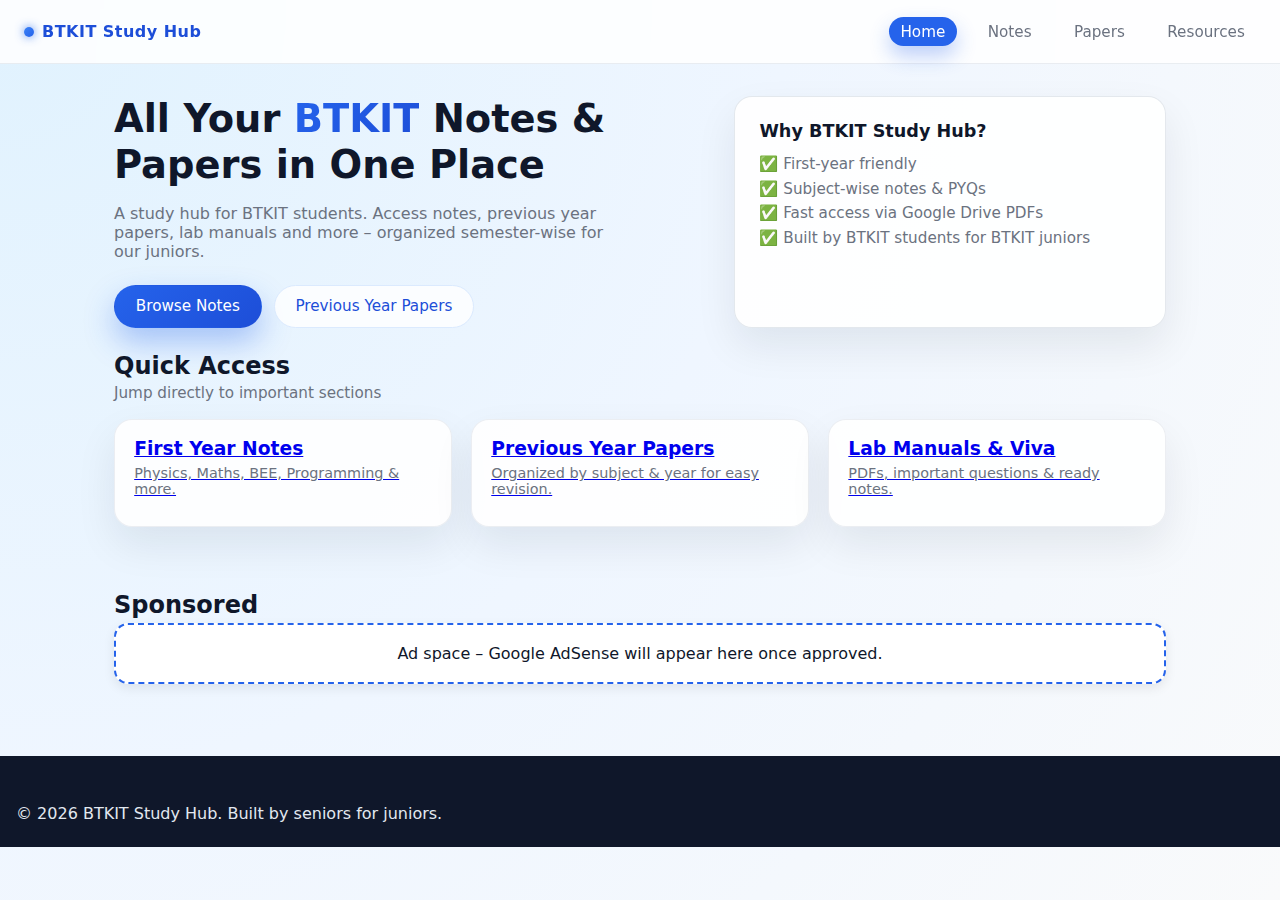
<file: index.html>
<!DOCTYPE html>
<html lang="en">
<head>
    <meta charset="UTF-8" />
    <meta name="viewport" content="width=device-width, initial-scale=1.0" />
    <title>BTKIT Study Hub | Home</title>
    <link rel="stylesheet" href="style.css" />
</head>
<body>
    <!-- Navbar -->
    <header class="navbar">
        <div class="nav-logo">
            <span class="logo-dot"></span>
            <span>BTKIT Study Hub</span>
        </div>
        <nav class="nav-links" id="navLinks">
            <a href="index.html" class="active">Home</a>
            <a href="notes.html">Notes</a>
            <a href="papers.html">Papers</a>
            <a href="resources.html">Resources</a>
        </nav>
        <button class="nav-toggle" id="navToggle">☰</button>
    </header>

    <!-- Hero Section -->
    <section class="hero">
        <div class="hero-content">
            <h1>All Your <span>BTKIT</span> Notes & Papers in One Place</h1>
            <p>
                A study hub for BTKIT students. Access notes, previous year
                papers, lab manuals and more – organized semester-wise for our juniors.
            </p>
            <div class="hero-buttons">
                <a href="notes.html" class="btn primary">Browse Notes</a>
                <a href="papers.html" class="btn outline">Previous Year Papers</a>
            </div>
        </div>
        <div class="hero-card">
            <h3>Why BTKIT Study Hub?</h3>
            <ul>
                <li>✅ First-year friendly</li>
                <li>✅ Subject-wise notes & PYQs</li>
                <li>✅ Fast access via Google Drive PDFs</li>
                <li>✅ Built by BTKIT students for BTKIT juniors</li>
            </ul>
        </div>
    </section>

    <!-- Quick Access Cards -->
    <section class="section">
        <h2 class="section-title">Quick Access</h2>
        <p class="section-subtitle">Jump directly to important sections</p>

        <div class="card-grid">
            <a href="notes.html" class="card">
                <h3>First Year Notes</h3>
                <p>Physics, Maths, BEE, Programming & more.</p>
            </a>

            <a href="papers.html" class="card">
                <h3>Previous Year Papers</h3>
                <p>Organized by subject & year for easy revision.</p>
                
            </a>

            <a href="resources.html" class="card">
                <h3>Lab Manuals & Viva</h3>
                <p>PDFs, important questions & ready notes.</p>
                
            </a>
        </div>
    </section>

    <!-- Ad Space (you’ll paste AdSense here later) -->
    <section class="section">
        <h2 class="section-title">Sponsored</h2>
        <div class="ad-box">
            <!-- When your site is ready & approved, paste AdSense code here -->
            <p>Ad space – Google AdSense will appear here once approved.</p>
        </div>
    </section>

    <!-- Footer -->
    <footer class="footer">
        <p>© <span id="year"></span> BTKIT Study Hub. Built by seniors for juniors.</p>
    </footer>

    <script src="script.js"></script>
</body>
</html>
</file>
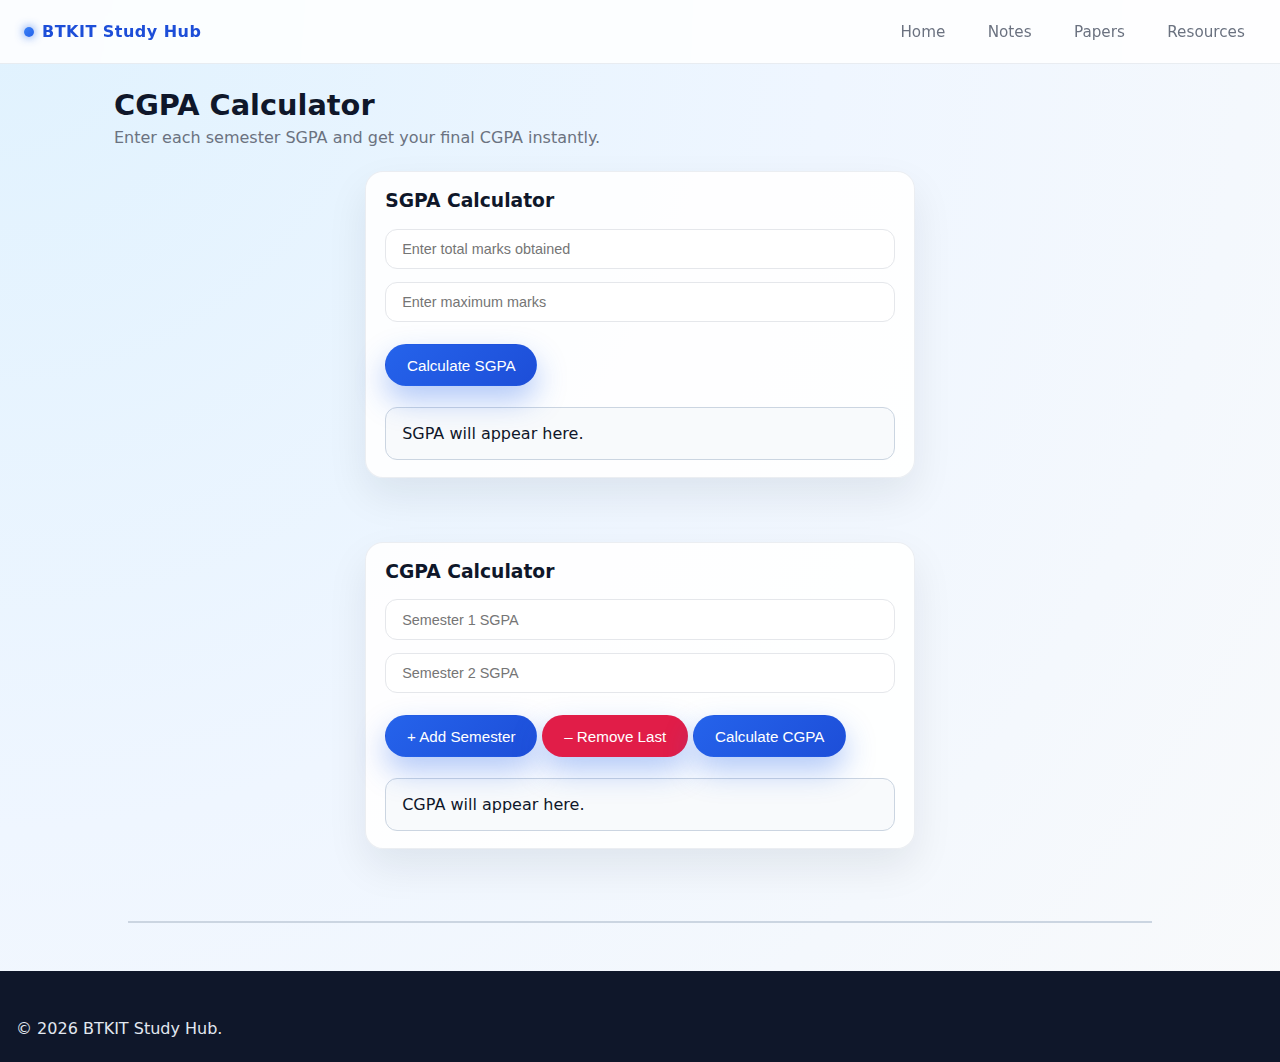
<file: cgpa2.html>
<!DOCTYPE html>
<html lang="en">
<head>
    <meta charset="UTF-8" />
    <meta name="viewport" content="width=device-width, initial-scale=1.0" />
    <title>CGPA Calculator | BTKIT Study Hub</title>
    <link rel="stylesheet" href="style.css" />
</head>

<body>

    <!-- Navbar -->
    <header class="navbar">
        <div class="nav-logo">
            <span class="logo-dot"></span>
            <span>BTKIT Study Hub</span>
        </div>

        <nav class="nav-links" id="navLinks">
            <a href="index.html">Home</a>
            <a href="notes.html">Notes</a>
            <a href="papers.html">Papers</a>
            <a href="resources.html">Resources</a>
        </nav>

        <button class="nav-toggle" id="navToggle">☰</button>
    </header>

    <!-- Page Header -->
    <section class="page-header">
        <h1>CGPA Calculator</h1>
        <p>Enter each semester SGPA and get your final CGPA instantly.</p>
    </section>

    <section class="section">
    <div class="card" style="max-width: 550px; margin:auto;">
        <h3 style="margin-bottom: 0.7rem;">SGPA Calculator</h3>

        <div>
            <input type="number" id="marksInput" class="cgpa-input" placeholder="Enter total marks obtained" min="0">
            <input type="number" id="maxMarksInput" class="cgpa-input" placeholder="Enter maximum marks" min="1">
        </div>

        <button class="btn primary" id="calcSgpaBtn" style="margin-top: 1rem;">
            Calculate SGPA
        </button>

        <div id="sgpaResult" class="cgpa-box" style="margin-top: 1.3rem; font-size: 1rem;">
            SGPA will appear here.
        </div>
    </div>
</section>

    <section class="section">
    <div class="card" style="max-width: 550px; margin: auto;">
        <h3 style="margin-bottom: 0.7rem;"> CGPA Calculator</h3>

        <div id="semesterInputs">
            <input type="number" class="cgpa-input" placeholder="Semester 1 SGPA" step="0.01" min="0" max="10">
            <input type="number" class="cgpa-input" placeholder="Semester 2 SGPA" step="0.01" min="0" max="10">
        </div>

        <button class="btn primary" id="addSemBtn" style="margin-top: 1rem;">+ Add Semester</button>
        <button class="btn primary" id="removeSemBtn" style="margin-top: 1rem; background:#e11d48;">– Remove Last</button>

        <button class="btn primary" id="calcBtn" style="margin-top: 1rem;">Calculate CGPA</button>

        <div id="resultBox" class="cgpa-box" style="margin-top: 1.3rem; font-size: 1rem;">
            CGPA will appear here.
        </div>
    </div>
</section>

<hr style="margin:3rem auto; width:80%; border:1px solid #cbd5e1;">




    <!-- Calculator Box -->
   
    <footer class="footer">
        <p>© <span id="year"></span> BTKIT Study Hub.</p>
    </footer>

    <!-- CGPA Calculator Script -->
        <script>
    const semesterInputs = document.getElementById("semesterInputs");
    const addSemBtn = document.getElementById("addSemBtn");
    const removeSemBtn = document.getElementById("removeSemBtn");
    const calcBtn = document.getElementById("calcBtn");
    const resultBox = document.getElementById("resultBox");

    const calcSgpaBtn = document.getElementById("calcSgpaBtn");
    const sgpaResult = document.getElementById("sgpaResult");

    const MAX_SEMESTERS = 8;

    // Add Semester
    addSemBtn.addEventListener("click", () => {
        const count = semesterInputs.children.length;

        if (count >= MAX_SEMESTERS) {
            alert("You can only add up to 8 semesters!");
            addSemBtn.disabled = true;
            return;
        }

        const input = document.createElement("input");
        input.type = "number";
        input.placeholder = `Semester ${count + 1} SGPA`;
        input.className = "cgpa-input";
        input.step = "0.01";
        input.min = "0";
        input.max = "10";

        semesterInputs.appendChild(input);

        if (semesterInputs.children.length >= MAX_SEMESTERS) {
            addSemBtn.disabled = true;
        }
    });

    // Remove last semester
    removeSemBtn.addEventListener("click", () => {
        const count = semesterInputs.children.length;

        if (count > 2) {
            semesterInputs.removeChild(semesterInputs.lastElementChild);
        } else {
            alert("Minimum 2 semesters required!");
        }

        addSemBtn.disabled = false;
    });

    // Calculate CGPA
    calcBtn.addEventListener("click", () => {
        const inputs = document.querySelectorAll(".cgpa-input");
        let sum = 0, count = 0;

        inputs.forEach(input => {
            const value = parseFloat(input.value);
            if (!isNaN(value) && value >= 0 && value <= 10) {
                sum += value;
                count++;
            }
        });

        if (count === 0) {
            resultBox.textContent = "Please enter valid SGPA values!";
            return;
        }

        const cgpa = (sum / count).toFixed(2);
        resultBox.textContent = `Your CGPA is: ${cgpa}`;
    });


    // SGPA Calculator
    calcSgpaBtn.addEventListener("click", () => {
        const marks = parseFloat(document.getElementById("marksInput").value);
        const maxMarks = parseFloat(document.getElementById("maxMarksInput").value);

        if (!marks || !maxMarks || marks < 0 || maxMarks <= 0) {
            sgpaResult.textContent = "Please enter valid marks!";
            return;
        }

        let percentage = (marks / maxMarks) * 100;
        let sgpa = (percentage / 10).toFixed(2); // Simple example

        if (sgpa > 10) sgpa = 10;

        sgpaResult.textContent = `Your SGPA is: ${sgpa}`;
    });
</script>

    <script src="script.js"></script>

    <!-- Additional CSS for input styling -->
    <style>
        .cgpa-input {
            width: 100%;
            padding: 0.7rem 1rem;
            margin: 0.4rem 0;
            border-radius: 12px;
            border: 1px solid var(--border-subtle);
            background: rgba(255, 255, 255, 0.9);
            outline: none;
            font-size: 0.9rem;
            transition: all 0.2s ease;
        }

        .cgpa-box {
    margin-top: 1.3rem;
    font-size: 1rem;
    padding: 1rem;
    border-radius: 12px;
    background: #f8fafc;
    border: 1px solid #cbd5e1;
    pointer-events: none; /* Important */
        }


        .btn[disabled] {
    opacity: .5;
    cursor: not-allowed;
        }

        .cgpa-input:focus {
            border-color: var(--primary);
            box-shadow: 0 0 0 3px rgba(37, 99, 235, 0.15);
        }
    </style>

</body>
</html>
</file>
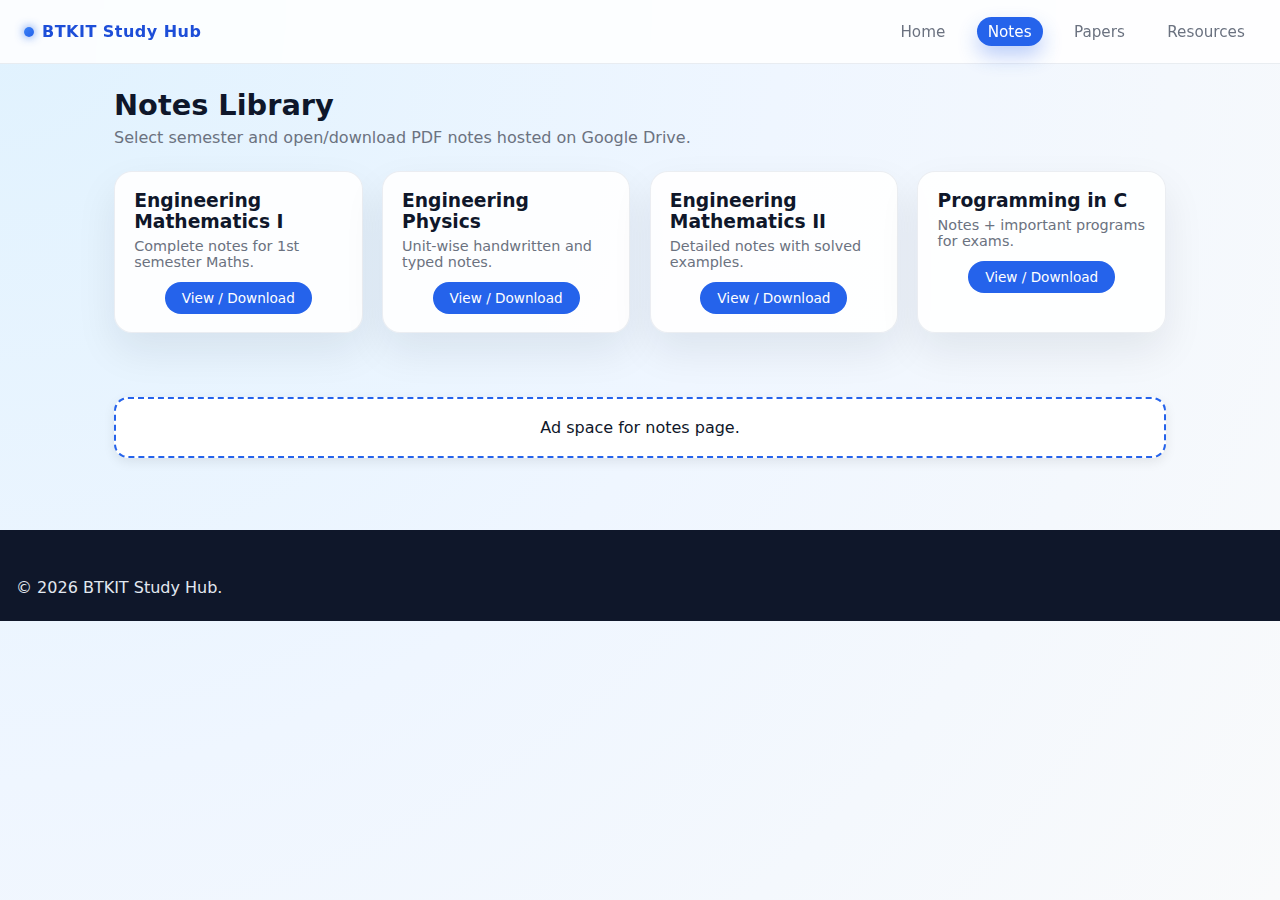
<file: notes.html>
<!DOCTYPE html>
<html lang="en">
<head>
    <meta charset="UTF-8" />
    <meta name="viewport" content="width=device-width, initial-scale=1.0" />
    <title>BTKIT Study Hub | Notes</title>
    <link rel="stylesheet" href="style.css" />
</head>
<body>
    <!-- Navbar -->
    <header class="navbar">
        <div class="nav-logo">
            <span class="logo-dot"></span>
            <span>BTKIT Study Hub</span>
        </div>
        <nav class="nav-links" id="navLinks">
            <a href="index.html">Home</a>
            <a href="notes.html" class="active">Notes</a>
            <a href="papers.html">Papers</a>
            <a href="resources.html">Resources</a>
        </nav>
        <button class="nav-toggle" id="navToggle">☰</button>
    </header>

    <section class="page-header">
        <h1>Notes Library</h1>
        <p>Select semester and open/download PDF notes hosted on Google Drive.</p>
    </section>


    <!-- Notes Grid -->
    <section class="section">
        <div class="card-grid" id="notesGrid">
            <!-- Example Note Card – change links to your Google Drive links -->

            <div class="card note-card" data-sem="sem1">
                <h3>Engineering Mathematics I</h3>
                <p>Complete notes for 1st semester Maths.</p>
                
                <div class="card-actions">
                    <a href="https://drive.google.com/FILE_ID_MATH1" target="_blank" class="btn primary-sm">
                        View / Download
                    </a>
                </div>
            </div>

            <div class="card note-card" data-sem="sem1">
                <h3>Engineering Physics</h3>
                <p>Unit-wise handwritten and typed notes.</p>
                <div class="card-actions">
                    <a href="https://drive.google.com/FILE_ID_PHYSICS" target="_blank" class="btn primary-sm">
                        View / Download
                    </a>
                </div>
            </div>

            <div class="card note-card" data-sem="sem2">
                <h3>Engineering Mathematics II</h3>
                <p>Detailed notes with solved examples.</p>
                <div class="card-actions">
                    <a href="https://drive.google.com/FILE_ID_MATH2" target="_blank" class="btn primary-sm">
                        View / Download
                    </a>
                </div>
            </div>

            <div class="card note-card" data-sem="sem2">
                <h3>Programming in C</h3>
                <p>Notes + important programs for exams.</p>
                <div class="card-actions">
                    <a href="https://drive.google.com/FILE_ID_C" target="_blank" class="btn primary-sm">
                        View / Download
                    </a>
                </div>
            </div>

            <!-- Add more cards here for your subjects -->
        </div>
    </section>

    <!-- Ad Space -->
    <section class="section">
        <div class="ad-box">
            <p>Ad space for notes page.</p>
        </div>
    </section>

    <footer class="footer">
        <p>© <span id="year"></span> BTKIT Study Hub.</p>
    </footer>

    <script src="script.js"></script>
</body>
</html>
</file>
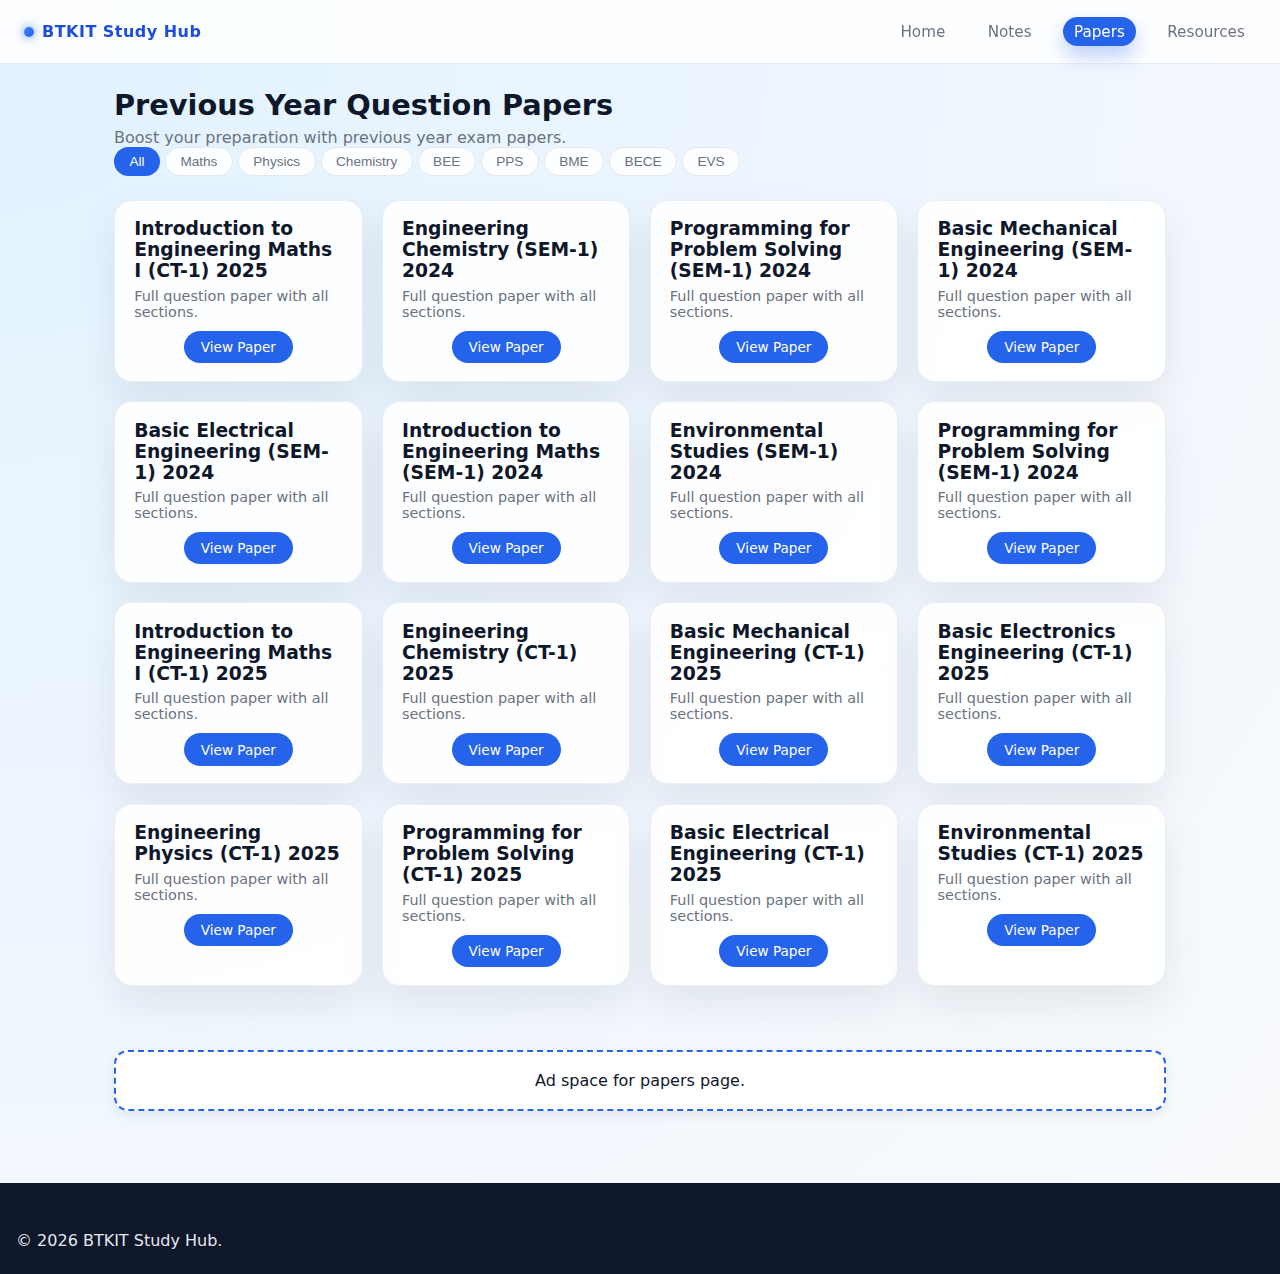
<file: papers.html>
<!DOCTYPE html>
<html lang="en">

<head>
    <meta charset="UTF-8" />
    <meta name="viewport" content="width=device-width, initial-scale=1.0" />
    <meta http-equiv="Cache-Control" content="no-cache, no-store, must-revalidate" />
    <meta http-equiv="Pragma" content="no-cache" />
    <meta http-equiv="Expires" content="0" />

    <title>BTKIT Study Hub | Previous Year Papers</title>
    <link rel="stylesheet" href="style.css" />
</head>

<body>
    <header class="navbar">
        <div class="nav-logo">
            <span class="logo-dot"></span>
            <span>BTKIT Study Hub</span>
        </div>
        <nav class="nav-links" id="navLinks">
            <a href="index.html">Home</a>
            <a href="notes.html">Notes</a>
            <a href="papers.html" class="active">Papers</a>
            <a href="resources.html">Resources</a>
        </nav>
        <button class="nav-toggle" id="navToggle">☰</button>
    </header>

    <section class="page-header">
        <h1>Previous Year Question Papers</h1>
        <p>Boost your preparation with previous year exam papers.</p>
        <div class="filter-container">
            <button class="filter-btn active" data-filter="all">All</button>
            <button class="filter-btn" data-filter="maths">Maths</button>
            <button class="filter-btn" data-filter="physics">Physics</button>
            <button class="filter-btn" data-filter="chemistry">Chemistry</button>
            <button class="filter-btn" data-filter="bee">BEE</button>
            <button class="filter-btn" data-filter="pps">PPS</button>
            <button class="filter-btn" data-filter="bme">BME</button>
            <button class="filter-btn" data-filter="bece">BECE</button>
            <button class="filter-btn" data-filter="evs">EVS</button>
        </div>
    </section>


    <section class="section">
        <div class="card-grid" id="papersGrid">
            <div class="card note-card" data-subject="maths">
                <h3>Introduction to Engineering Maths I (CT-1) 2025</h3>
                <p>Full question paper with all sections.</p>
                <div class="card-actions">
                    <a href="#" class="btn primary-sm" onclick="redirectWithAd(
                    'maths_paper_ct1_2025',
                    'https://drive.google.com/file/d/1NO1QZzUmuBl3Ssu3KrbidMAxEaIzHUN7/preview',
                    'https://www.effectivegatecpm.com/thq8payb9p?key=d83c1b6b70912bc44e27d9c04b485a7e')">
                        View Paper
                    </a>
                </div>
            </div>
            <div class="card note-card" data-subject="chemistry">
                <h3>Engineering Chemistry (SEM-1) 2024</h3>
                <p>Full question paper with all sections.</p>
                <div class="card-actions">
                    <a href="#" class="btn primary-sm" onclick="redirectWithAd(
                    'chemistry_paper_sem1_2025',
                    'https://drive.google.com/file/d/1HScS8or5SrDkz6yZ08GYkS52BNhAiFeR/preview',
                    'https://www.effectivegatecpm.com/thq8payb9p?key=d83c1b6b70912bc44e27d9c04b485a7e')">
                        View Paper
                    </a>
                </div>
            </div>
            <div class="card note-card" data-subject="pps">
                <h3>Programming for Problem Solving (SEM-1) 2024</h3>
                <p>Full question paper with all sections.</p>
                <div class="card-actions">
                    <a href="#" class="btn primary-sm" onclick="redirectWithAd(
                    'pps_paper_sem1_2025',
                    'https://drive.google.com/file/d/1sF3HC_vaZsi2Ps2F7vw4gxMHMMP_XOXL/preview',
                    'https://www.effectivegatecpm.com/thq8payb9p?key=d83c1b6b70912bc44e27d9c04b485a7e')">
                        View Paper
                    </a>
                </div>
            </div>
            <div class="card note-card" data-subject="bme">
                <h3>Basic Mechanical Engineering (SEM-1) 2024</h3>
                <p>Full question paper with all sections.</p>
                <div class="card-actions">
                    <a href="#" class="btn primary-sm" onclick="redirectWithAd(
                    'bme_paper_sem1_2024',
                    'https://drive.google.com/file/d/1eb_hkjRgy0ORf39f30LcY9ETLSxC-MHp/preview',
                    'https://www.effectivegatecpm.com/thq8payb9p?key=d83c1b6b70912bc44e27d9c04b485a7e')">
                        View Paper
                    </a>
                </div>
            </div>
            <div class="card note-card" data-subject="bee">
                <h3>Basic Electrical Engineering (SEM-1) 2024</h3>
                <p>Full question paper with all sections.</p>
                <div class="card-actions">
                    <a href="#" class="btn primary-sm" onclick="redirectWithAd(
                    'bee_paper_sem1_2024',
                    'https://drive.google.com/file/d/1yRDk1cvDMoy-7xw3tW2JMG3vPZeUF4uS/preview',
                    'https://www.effectivegatecpm.com/thq8payb9p?key=d83c1b6b70912bc44e27d9c04b485a7e')">
                        View Paper
                    </a>
                </div>
            </div>
            <div class="card note-card" data-subject="maths">
                <h3>Introduction to Engineering Maths (SEM-1) 2024</h3>
                <p>Full question paper with all sections.</p>
                <div class="card-actions">
                    <a href="#" class="btn primary-sm" onclick="redirectWithAd(
                    'maths_paper_sem1_2025',
                    'https://drive.google.com/file/d/1AwwMRABVEykHPiSphcyRxZcLJGmNH4P7/preview',
                    'https://www.effectivegatecpm.com/thq8payb9p?key=d83c1b6b70912bc44e27d9c04b485a7e')">
                        View Paper
                    </a>
                </div>
            </div>
            <div class="card note-card" data-subject="evs">
                <h3>Environmental Studies (SEM-1) 2024</h3>
                <p>Full question paper with all sections.</p>
                <div class="card-actions">
                    <a href="#" class="btn primary-sm" onclick="redirectWithAd(
                    'evs_paper_sem1_2025',
                    'https://drive.google.com/file/d/1iWQjBTO2lns1aX6bVjGNX5DunUgwKJF3/preview',
                    'https://www.effectivegatecpm.com/thq8payb9p?key=d83c1b6b70912bc44e27d9c04b485a7e')">
                        View Paper
                    </a>
                </div>
            </div>
            <div class="card note-card" data-subject="pps           ">
                <h3>Programming for Problem Solving (SEM-1) 2024</h3>
                <p>Full question paper with all sections.</p>
                <div class="card-actions">
                    <a href="#" class="btn primary-sm" onclick="redirectWithAd(
                    'pps0_paper_sem1_2025',
                    'https://drive.google.com/file/d/1MICDmAH3jvqLjM1-QMsFyuMvErb_QTok/preview',
                    'https://www.effectivegatecpm.com/thq8payb9p?key=d83c1b6b70912bc44e27d9c04b485a7e')">
                        View Paper
                    </a>
                </div>
            </div>
            <div class="card note-card" data-subject="maths">
                <h3>Introduction to Engineering Maths I (CT-1) 2025</h3>
                <p>Full question paper with all sections.</p>
                <div class="card-actions">
                    <a href="#" class="btn primary-sm" onclick="redirectWithAd(
                    'maths2_paper_ct1_2025',
                    'https://drive.google.com/file/d/15y3rn_sQ-ISW1LItsqWwxmRfIwjnYyZM/preview',
                    'https://www.effectivegatecpm.com/thq8payb9p?key=d83c1b6b70912bc44e27d9c04b485a7e')">
                        View Paper
                    </a>
                </div>
            </div>

            <div class="card note-card" data-subject="chemistry">
                <h3>Engineering Chemistry (CT-1) 2025</h3>
                <p>Full question paper with all sections.</p>
                <div class="card-actions">
                    <a href="#" class="btn primary-sm" onclick="redirectWithAd(
                    'chem_paper_ct1_2025',
                    'https://drive.google.com/file/d/1CrWNPE_I8ItjHspJjeW7U6ooJ_f5Qb6l/preview',
                    'https://www.effectivegatecpm.com/thq8payb9p?key=d83c1b6b70912bc44e27d9c04b485a7e')">
                        View Paper
                    </a>
                </div>
            </div>

            <div class="card note-card" data-subject="bme">
                <h3>Basic Mechanical Engineering (CT-1) 2025</h3>
                <p>Full question paper with all sections.</p>
                <div class="card-actions">
                    <a href="#" class="btn primary-sm" onclick="redirectWithAd(
                    'bme1_paper_ct1_2025',
                    'https://drive.google.com/file/d/1OH8V4UiUTGxUqth75X6KL6xevQcPwCnH/preview',
                    'https://www.effectivegatecpm.com/thq8payb9p?key=d83c1b6b70912bc44e27d9c04b485a7e')">
                        View Paper
                    </a>
                </div>
            </div>
            <div class="card note-card" data-subject="bece">
                <h3>Basic Electronics Engineering (CT-1) 2025</h3>
                <p>Full question paper with all sections.</p>
                <div class="card-actions">
                    <a href="#" class="btn primary-sm" onclick="redirectWithAd(
                    'bece_paper_ct1_2025',
                    'https://drive.google.com/file/d/1_BxiOpxGDwuvey54Qmodhkk2TId14seU/preview',
                    'https://www.effectivegatecpm.com/thq8payb9p?key=d83c1b6b70912bc44e27d9c04b485a7e')">
                        View Paper
                    </a>
                </div>
            </div>
            <div class="card note-card" data-subject="physics">
                <h3>Engineering Physics (CT-1) 2025</h3>
                <p>Full question paper with all sections.</p>
                <div class="card-actions">
                    <a href="#" class="btn primary-sm" onclick="redirectWithAd(
                    'physics_paper_ct1_2025',
                    'https://drive.google.com/file/d/1OuRPPRZ379GlQX-cPNHr4HmzmArxYFEL/preview',
                    'https://www.effectivegatecpm.com/thq8payb9p?key=d83c1b6b70912bc44e27d9c04b485a7e')">
                        View Paper
                    </a>
                </div>
            </div>
            <div class="card note-card" data-subject="pps">
                <h3>Programming for Problem Solving (CT-1) 2025</h3>
                <p>Full question paper with all sections.</p>
                <div class="card-actions">
                    <a href="#" class="btn primary-sm" onclick="redirectWithAd(
                    'pps1_paper_ct1_2025',
                    'https://drive.google.com/file/d/1VZ67AO98jPekGEMz1yjlW46hphE0ctiX/preview',
                    'https://www.effectivegatecpm.com/thq8payb9p?key=d83c1b6b70912bc44e27d9c04b485a7e')">
                        View Paper
                    </a>
                </div>
            </div>
            <div class="card note-card" data-subject="bee">
                <h3>Basic Electrical Engineering (CT-1) 2025</h3>
                <p>Full question paper with all sections.</p>
                <div class="card-actions">
                    <a href="#" class="btn primary-sm" onclick="redirectWithAd(
                    'bee1_paper_ct1_2025',
                    'https://drive.google.com/file/d/1BeEQaovppbjjbKX93Ah_7_lCs6G-8i56/preview',
                    'https://www.effectivegatecpm.com/thq8payb9p?key=d83c1b6b70912bc44e27d9c04b485a7e')">
                        View Paper
                    </a>
                </div>
            </div>
            <div class="card note-card" data-subject="evs">
                <h3>Environmental Studies (CT-1) 2025</h3>
                <p>Full question paper with all sections.</p>
                <div class="card-actions">
                    <a href="#" class="btn primary-sm" onclick="redirectWithAd(
                    'evs2_paper_ct1_2025',
                    'https://drive.google.com/file/d/18nt8ln6cOYnsHvBaona2wIApOtF4cVq5/preview',
                    'https://www.effectivegatecpm.com/thq8payb9p?key=d83c1b6b70912bc44e27d9c04b485a7e')">
                        View Paper
                    </a>
                </div>
            </div>

            <!-- Add more papers as needed -->
        </div>
    </section>

    <section class="section">
        <div class="ad-box">
            <p>Ad space for papers page.</p>
        </div>
    </section>

    <footer class="footer">
        <p>© <span id="year"></span> BTKIT Study Hub.</p>
    </footer>

    <script src="script.js?v=39"></script>
</body>

</html>
</file>
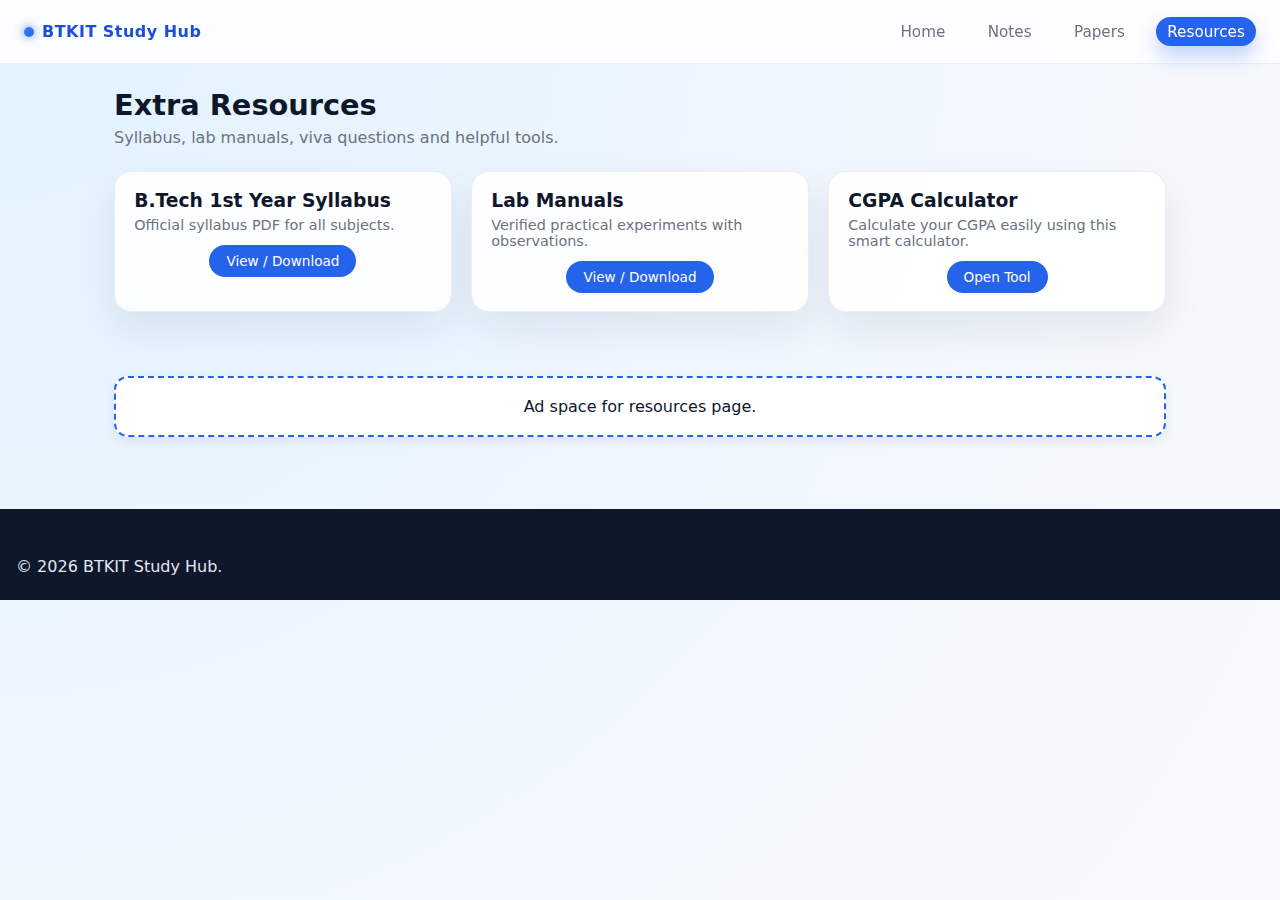
<file: resources.html>
<!DOCTYPE html>
<html lang="en">

<head>
    <meta charset="UTF-8" />
    <meta name="viewport" content="width=device-width, initial-scale=1.0" />
    <title>BTKIT Study Hub | Resources</title>
    <link rel="stylesheet" href="style.css" />
</head>

<body>
    <header class="navbar">
        <div class="nav-logo">
            <span class="logo-dot"></span>
            <span>BTKIT Study Hub</span>
        </div>
        <nav class="nav-links" id="navLinks">
            <a href="index.html">Home</a>
            <a href="notes.html">Notes</a>
            <a href="papers.html">Papers</a>
            <a href="resources.html" class="active">Resources</a>
        </nav>
        <button class="nav-toggle" id="navToggle">☰</button>
    </header>

    <section class="page-header">
        <h1>Extra Resources</h1>
        <p>Syllabus, lab manuals, viva questions and helpful tools.</p>
    </section>

    <section class="section">
        <div class="card-grid">
            <div class="card">
                <h3>B.Tech 1st Year Syllabus</h3>
                <p>Official syllabus PDF for all subjects.</p>
                <div class="card-actions">
                    <a href="https://uktech.ac.in/downloadmedia/siteContent/202308171848316920BTECH_SYLLABUS_170823.pdf" target="_blank" class="btn primary-sm">
                        View / Download
                    </a>
                </div>
            </div>

            <div class="card">
                <h3>Lab Manuals</h3>
                <p>Verified practical experiments with observations.</p>
                <div class="card-actions">
                    <a onclick="alert('Manuals will be added soon')" class="btn primary-sm">
                        View / Download
                    </a>
                    <!-- <a href="https://drive.google.com/FILE_ID_PHYSICS_LAB" target="_blank" class="btn primary-sm">
                        View / Download
                    </a> -->
                </div>
            </div>

            <div class="card">
                <h3>CGPA Calculator</h3>
                <p>Calculate your CGPA easily using this smart calculator.</p>
                <div class="card-actions">
                    <a href="cgpa2.html" class="btn primary-sm">Open Tool</a>
                </div>
            </div>
        </div>
    </section>

    <section class="section">
        <div class="ad-box">
            <p>Ad space for resources page.</p>
        </div>
    </section>

    <footer class="footer">
        <p>© <span id="year"></span> BTKIT Study Hub.</p>
    </footer>

    <script src="script.js"></script>
</body>

</html>
</file>
<file: style.css>
/* Base styles */
:root {
    --primary: #2563eb;
    --primary-soft: #dbeafe;
    --primary-dark: #1d4ed8;
    --bg: #f3f4f6;
    --card-bg: #ffffff;
    --text-main: #0f172a;
    --text-muted: #6b7280;
    --border-subtle: #e5e7eb;
    --shadow-soft: 0 18px 40px rgba(15, 23, 42, 0.08);
    --radius-xl: 18px;
    --transition-fast: 0.2s ease;
    --max-width: 1100px;
    --navbar-height: 64px;
}

*,
*::before,
*::after {
    box-sizing: border-box;
    margin: 0;
    padding: 0;
}

body {
    font-family: system-ui, -apple-system, BlinkMacSystemFont, "Segoe UI", sans-serif;
    background: radial-gradient(circle at top left, #e0f2fe, #eff6ff, #f9fafb);
    color: var(--text-main);
    min-height: 100vh;
}

/* Navbar */
.navbar {
    position: sticky;
    top: 0;
    z-index: 30;
    height: var(--navbar-height);
    display: flex;
    align-items: center;
    justify-content: space-between;
    padding: 0 1.5rem;
    background: rgba(255, 255, 255, 0.85);
    backdrop-filter: blur(20px);
    border-bottom: 1px solid rgba(148, 163, 184, 0.2);
}

.nav-logo {
    display: flex;
    align-items: center;
    gap: 0.5rem;
    font-weight: 700;
    letter-spacing: 0.03em;
    color: var(--primary-dark);
}

.logo-dot {
    width: 10px;
    height: 10px;
    border-radius: 999px;
    background: linear-gradient(135deg, #3b82f6, #2563eb);
    box-shadow: 0 0 10px rgba(37, 99, 235, 0.8);
}

.nav-links {
    display: flex;
    gap: 1.25rem;
    align-items: center;
}

.nav-links a {
    text-decoration: none;
    font-size: 0.95rem;
    color: var(--text-muted);
    padding: 0.35rem 0.7rem;
    border-radius: 999px;
    transition: background var(--transition-fast), color var(--transition-fast),
        transform var(--transition-fast);
}

.nav-links a:hover {
    background: var(--primary-soft);
    color: var(--primary-dark);
    transform: translateY(-1px);
}

.nav-links a.active {
    background: var(--primary);
    color: white;
    box-shadow: 0 10px 20px rgba(37, 99, 235, 0.3);
}

/* Mobile Nav */
.nav-toggle {
    display: none;
    border: none;
    background: var(--primary);
    color: white;
    padding: 0.3rem 0.5rem;
    border-radius: 10px;
    font-size: 1.3rem;
}

/* Hero */
.hero {
    max-width: var(--max-width);
    margin: 2rem auto 1rem;
    display: grid;
    grid-template-columns: 1.5fr 1.1fr;
    gap: 2rem;
    padding: 0 1.5rem;
}

.hero-content h1 {
    font-size: 2.4rem;
    line-height: 1.2;
    margin-bottom: 1rem;
}

.hero-content h1 span {
    background: linear-gradient(135deg, #2563eb, #1d4ed8);
    -webkit-background-clip: text;
    color: transparent;
}

.hero-content p {
    color: var(--text-muted);
    max-width: 32rem;
    margin-bottom: 1.5rem;
}

.hero-buttons {
    display: flex;
    gap: 0.75rem;
    flex-wrap: wrap;
}

/* Buttons */
.btn {
    display: inline-flex;
    align-items: center;
    justify-content: center;
    padding: 0.7rem 1.3rem;
    border-radius: 999px;
    border: 1px solid transparent;
    font-size: 0.95rem;
    text-decoration: none;
    cursor: pointer;
    transition: transform var(--transition-fast), box-shadow var(--transition-fast),
        background var(--transition-fast), color var(--transition-fast);
}

.btn.primary {
    background: linear-gradient(135deg, #2563eb, #1d4ed8);
    color: white;
    box-shadow: 0 14px 30px rgba(37, 99, 235, 0.35);
}

.btn.primary:hover {
    transform: translateY(-2px);
    box-shadow: 0 18px 40px rgba(37, 99, 235, 0.4);
}

.btn.outline {
    border-color: var(--primary-soft);
    color: var(--primary-dark);
    background: rgba(255, 255, 255, 0.8);
}

.btn.outline:hover {
    background: var(--primary-soft);
}

.btn.primary-sm {
    padding: 0.45rem 1rem;
    font-size: 0.85rem;
    background: var(--primary);
    color: white;
}

/* Hero card */
.hero-card {
    background: rgba(255, 255, 255, 0.9);
    border-radius: var(--radius-xl);
    padding: 1.5rem;
    box-shadow: var(--shadow-soft);
    border: 1px solid rgba(148, 163, 184, 0.25);
}

.hero-card h3 {
    margin-bottom: 0.9rem;
    font-size: 1.1rem;
}

.hero-card ul {
    list-style: none;
    display: grid;
    gap: 0.4rem;
    font-size: 0.95rem;
    color: var(--text-muted);
}

/* Sections */
.section {
    max-width: var(--max-width);
    margin-bottom: 2.5rem !important;
    margin: 1.5rem auto;
    padding: 0 1.5rem 1.5rem;
}

.section-title {
    font-size: 1.5rem;
    margin-bottom: 0.25rem;
}

.section-subtitle {
    font-size: 0.95rem;
    color: var(--text-muted);
    margin-bottom: 0.75rem;
}

/* Cards */
.card-grid {
    display: grid;
    grid-template-columns: repeat(auto-fit, minmax(240px, 1fr));
    gap: 1.2rem;
    margin-top: 1.1rem;
}

.card {
    background: rgba(255, 255, 255, 0.9);
    border-radius: var(--radius-xl);
    padding: 1.1rem 1.2rem;
    box-shadow: var(--shadow-soft);
    border: 1px solid rgba(148, 163, 184, 0.18);
    position: relative;
    overflow: visible !important;
    transition: transform var(--transition-fast), box-shadow var(--transition-fast),
        border-color var(--transition-fast);
}

.card::before {
    content: "";
    position: absolute;
    inset: 0;
    background: radial-gradient(circle at top left, rgba(59, 130, 246, 0.15), transparent 60%);
    opacity: 0;
    transition: opacity var(--transition-fast);
    pointer-events: none;   /* FIXED */
}


.card:hover {
    transform: translateY(-4px);
    box-shadow: 0 22px 50px rgba(15, 23, 42, 0.12);
    border-color: rgba(37, 99, 235, 0.4);
}

.card:hover::before {
    opacity: 1;
}

/* .card {
    text-decoration: none;
    
} */

.card h3 {
    margin-bottom: 0.4rem;
}

.card p {
    font-size: 0.9rem;
    color: var(--text-muted);
    margin-bottom: 0.7rem;
}

.card-actions {
    
    display: flex;
    justify-content: center;
}

/* Tags */
.tag {
    display: inline-flex;
    padding: 0.2rem 0.6rem;
    border-radius: 999px;
    background: var(--primary-soft);
    color: var(--primary-dark);
    font-size: 0.75rem;
    font-weight: 500;
}

/* Page header */
.page-header {
    max-width: var(--max-width);
    margin: 1.5rem auto 0.2rem;
    padding: 0 1.5rem;
}

.page-header h1 {
    font-size: 1.8rem;
    margin-bottom: 0.4rem;
}

.page-header p {
    color: var(--text-muted);
}

/* Filters */
.filters {
    max-width: var(--max-width);
    margin: 0.8rem auto 0;
    padding: 0 1.5rem;
    display: flex;
    flex-wrap: wrap;
    gap: 0.5rem;
}

.filter-btn {
    padding: 0.35rem 0.9rem;
    border-radius: 999px;
    border: 1px solid var(--border-subtle);
    background: rgba(255, 255, 255, 0.9);
    font-size: 0.85rem;
    cursor: pointer;
    color: var(--text-muted);
    transition: background var(--transition-fast), color var(--transition-fast),
        border-color var(--transition-fast), transform var(--transition-fast);
}

.filter-btn:hover {
    transform: translateY(-1px);
    border-color: var(--primary-soft);
}

.filter-btn.active {
    background: var(--primary);
    color: white;
    border-color: transparent;
}


.sponsor-sec {
    margin-top: 3rem;
    position: relative !important;
    z-index: 2000 !important;
}


/* Ads */
.ad-box {
    background: #ffffff;
    border: 2px dashed #2563eb;
    color: #0f172a;
    padding: 1.2rem;
    border-radius: 14px;
    text-align: center;
    box-shadow: 0 4px 12px rgba(0,0,0,0.08);
}

.adbtn{
    margin-top: 1rem;
    display: inline-block;
    padding: 0.5rem 1rem;
    background: #2563eb;
    color: white;
    border-radius: 999px;
    text-decoration: none;
    font-size: 0.9rem;
    transition: background var(--transition-fast);
}

.ad-responsive {
    width: 100%;
    max-width: 728px;   /* desktop size */
    height: auto;
    margin: auto;
    display: flex;
    justify-content: center;
}

.ad-responsive iframe {
    width: 100% !important;
    height: auto !important;
}




.footer {
    background: #0f172a;
    color: #e2e8f0;
    padding: 3rem 1rem 1.5rem;
    margin-top: 3rem;
    position: relative !important;
    z-index: 1 !important;
}

.footer-container {
    display: grid;
    grid-template-columns: repeat(auto-fit, minmax(220px, 1fr));
    gap: 2rem;
    max-width: 1100px;
    margin: auto;
}

.footer-section h3,
.footer-section h4 {
    color: #fff;
    margin-bottom: .8rem;
}

.footer-section ul {
    list-style: none;
    padding: 0;
}

.footer-section ul li {
    margin-bottom: .5rem;
    font-size: .95rem;
}

.footer-section ul li a {
    color: #93c5fd;
    text-decoration: none;
    transition: 0.2s;
}

.footer-section ul li a:hover {
    color: #fff;
    text-decoration: underline;
}

.footer-bottom {
    text-align: center;
    margin-top: 2rem;
    padding-top: 1.2rem;
    border-top: 1px solid #334155;
    font-size: .95rem;
}


/* Responsive */
@media (max-width: 820px) {
    .hero {
        grid-template-columns: 1fr;
        margin-top: 1.4rem;
    }
}

@media (max-width: 640px) {
    .navbar {
        padding-inline: 1rem;
    }

    .nav-links {
        position: absolute;
        top: var(--navbar-height);
        right: 0;
        left: 0;
        background: rgba(255, 255, 255, 0.98);
        flex-direction: column;
        padding: 0.75rem 1rem 1rem;
        transform: translateY(-150%);
        opacity: 0;
        pointer-events: none;
        transition: transform var(--transition-fast), opacity var(--transition-fast);
    }

    .nav-links.show {
        transform: translateY(0);
        opacity: 1;
        pointer-events: auto;
    }

    .nav-toggle {
        display: block;
    }

    .hero {
        padding-inline: 1rem;
    }

    .section {
        padding-inline: 1rem;
    }

    .page-header {
        padding-inline: 1rem;
    }

    .filters {
        padding-inline: 1rem;
    }
}
</file>
